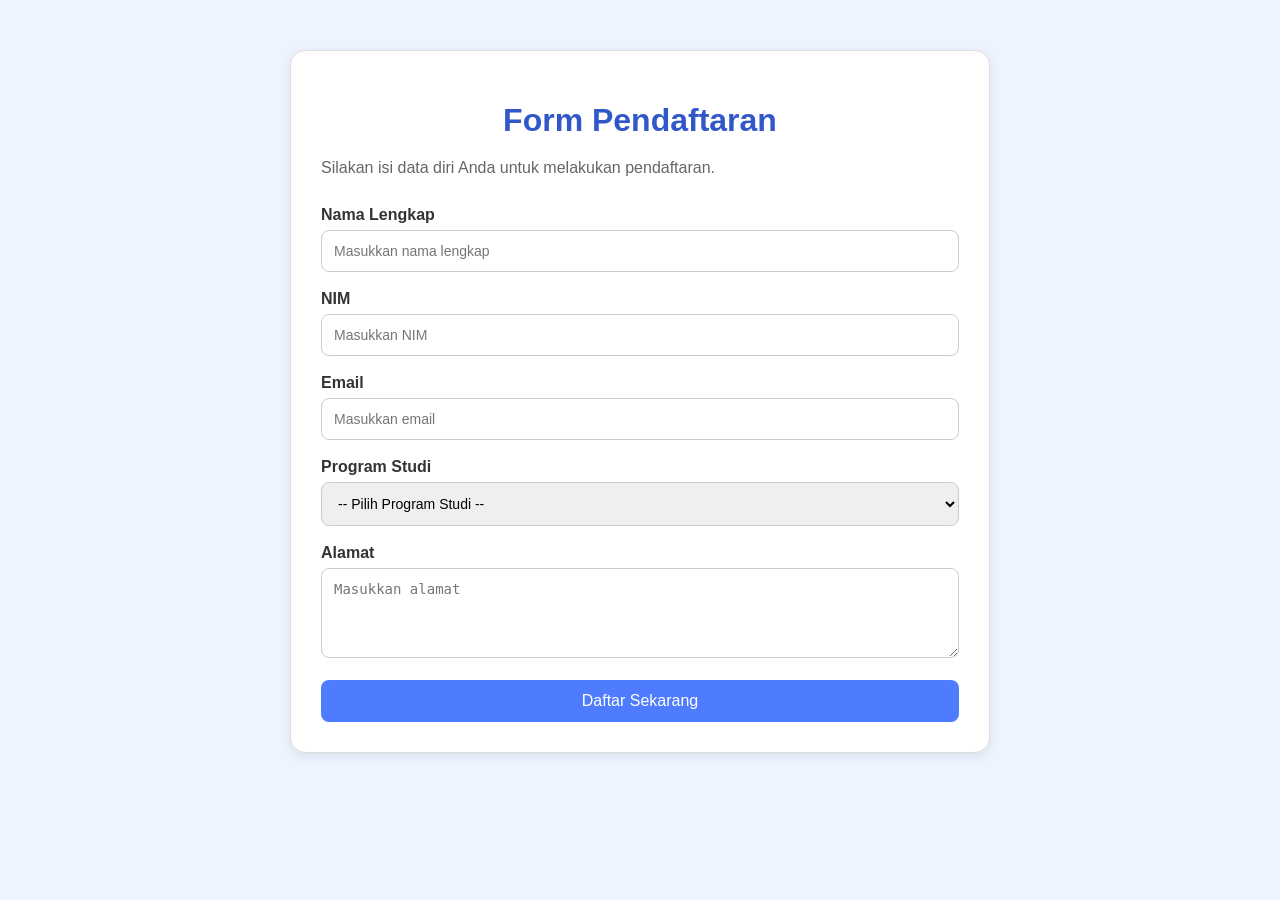
<file: index.html>
<!DOCTYPE html>
<html lang="id">
<head>
    <meta charset="UTF-8">
    <meta name="viewport" content="width=device-width, initial-scale=1.0">
    <title>Form Pendaftaran</title>
    <link rel="stylesheet" href="style.css">
</head>
<body>

    <div class="container">
        <div class="form-box">

            <h1 id="judul">Form Pendaftaran</h1>

            <p class="subtitle">
                Silakan isi data diri Anda untuk melakukan pendaftaran.
            </p>

            <form action="detail.html" method="GET">

                <div class="form-group">
                    <label for="nama">Nama Lengkap</label>
                    <input
                        type="text"
                        id="nama"
                        name="nama"
                        placeholder="Masukkan nama lengkap"
                        required
                    >
                </div>

                <div class="form-group">
                    <label for="nim">NIM</label>
                    <input
                        type="text"
                        id="nim"
                        name="nim"
                        placeholder="Masukkan NIM"
                        required
                    >
                </div>

                <div class="form-group">
                    <label for="email">Email</label>
                    <input
                        type="email"
                        id="email"
                        name="email"
                        placeholder="Masukkan email"
                        required
                    >
                </div>

                <div class="form-group">
                    <label for="prodi">Program Studi</label>
                    <select id="prodi" name="prodi" required>
                        <option value="">-- Pilih Program Studi --</option>
                        <option value="Teknik Informatika">
                            Teknik Informatika
                        </option>
                        <option value="Teknik Elektro">
                            Teknik Elektro
                        </option>
                        <option value="Teknik Sipil">
                            Teknik Sipil
                        </option>
                        <option value="Teknik Industri">
                            Teknik Industri
                        </option>
                    </select>
                </div>

                <div class="form-group">
                    <label for="alamat">Alamat</label>
                    <textarea
                        id="alamat"
                        name="alamat"
                        rows="4"
                        placeholder="Masukkan alamat"
                        required
                    ></textarea>
                </div>

                <button type="submit">
                    Daftar Sekarang
                </button>

            </form>

        </div>
    </div>

</body>
</html>
</file>
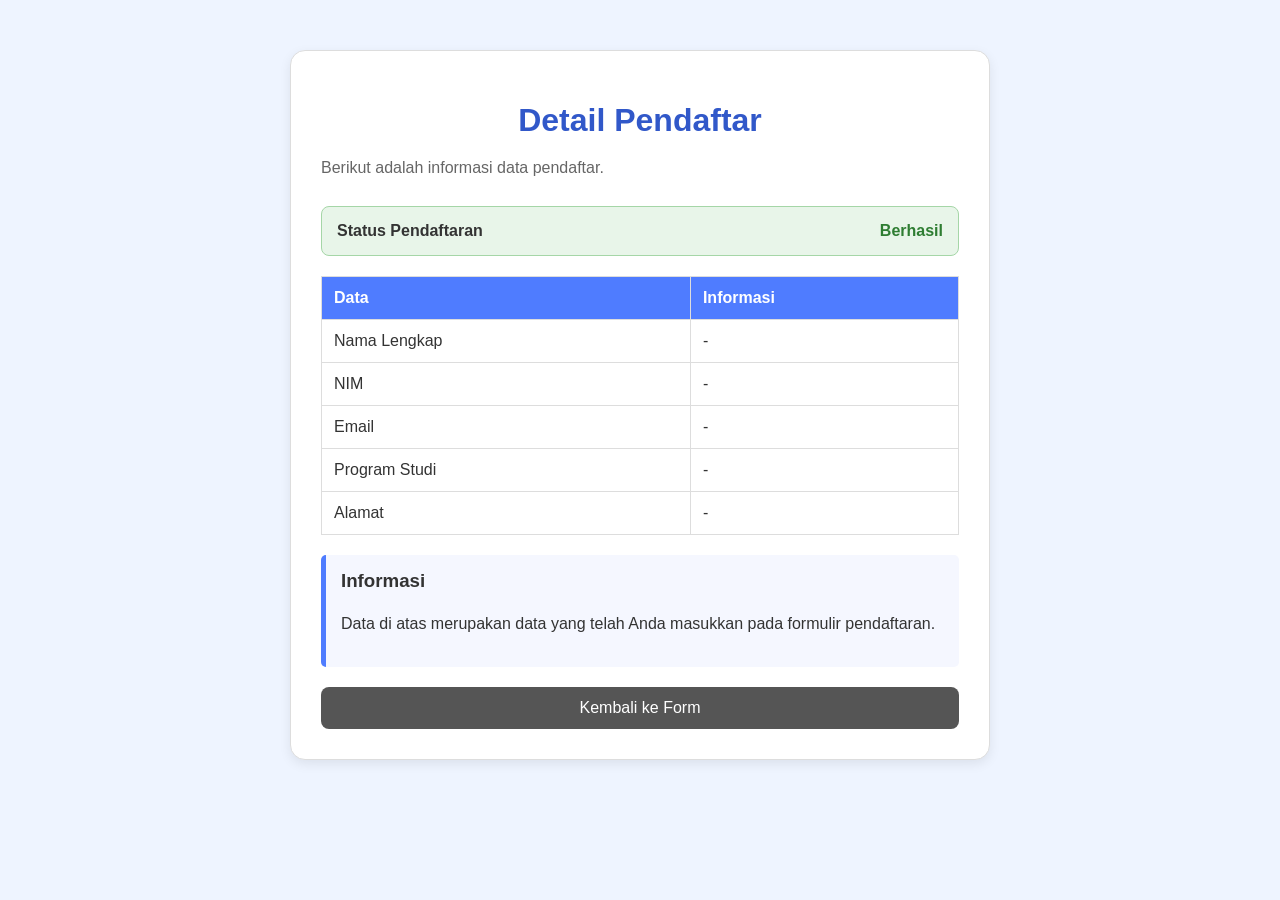
<file: detail.html>
<!DOCTYPE html>
<html lang="id">
<head>
    <meta charset="UTF-8">
    <meta name="viewport" content="width=device-width, initial-scale=1.0">
    <title>Detail Pendaftar</title>
    <link rel="stylesheet" href="style.css">
</head>
<body>

    <div class="container">
        <div class="detail-box">

            <h1 id="judul">Detail Pendaftar</h1>

            <p class="subtitle">
                Berikut adalah informasi data pendaftar.
            </p>

            <div class="status-box">
                <strong>Status Pendaftaran</strong>
                <span>Berhasil</span>
            </div>

            <table>
                <tr>
                    <th>Data</th>
                    <th>Informasi</th>
                </tr>

                <tr>
                    <td>Nama Lengkap</td>
                    <td id="hasilNama">-</td>
                </tr>

                <tr>
                    <td>NIM</td>
                    <td id="hasilNim">-</td>
                </tr>

                <tr>
                    <td>Email</td>
                    <td id="hasilEmail">-</td>
                </tr>

                <tr>
                    <td>Program Studi</td>
                    <td id="hasilProdi">-</td>
                </tr>

                <tr>
                    <td>Alamat</td>
                    <td id="hasilAlamat">-</td>
                </tr>
            </table>

            <div class="info-box">
                <h3>Informasi</h3>
                <p>
                    Data di atas merupakan data yang telah Anda
                    masukkan pada formulir pendaftaran.
                </p>
            </div>

            <a href="index.html" class="back-button">
                Kembali ke Form
            </a>

        </div>
    </div>

    <script>
        // Mengambil data dari query string
        const params = new URLSearchParams(window.location.search);

        const nama = params.get("nama");
        const nim = params.get("nim");
        const email = params.get("email");
        const prodi = params.get("prodi");
        const alamat = params.get("alamat");

        // Menampilkan data ke halaman
        document.getElementById("hasilNama").textContent = nama || "-";
        document.getElementById("hasilNim").textContent = nim || "-";
        document.getElementById("hasilEmail").textContent = email || "-";
        document.getElementById("hasilProdi").textContent = prodi || "-";
        document.getElementById("hasilAlamat").textContent = alamat || "-";
    </script>

</body>
</html>
</file>
<file: style.css>
/* =========================
   ELEMENT SELECTOR
   ========================= */

body {
    margin: 0;
    padding: 0;
    font-family: Arial, sans-serif;
    background-color: #eef4ff;
    color: #333;
}

h1 {
    margin-bottom: 10px;
}

p {
    line-height: 1.6;
}

label {
    display: block;
    margin-bottom: 6px;
    font-weight: bold;
}

input,
select,
textarea {
    width: 100%;
    padding: 12px;
    box-sizing: border-box;
    border: 1px solid #ccc;
    border-radius: 8px;
    font-size: 14px;
}

input:focus,
select:focus,
textarea:focus {
    outline: none;
    border-color: #4f7cff;
}

button {
    width: 100%;
    padding: 12px;
    border: none;
    border-radius: 8px;
    background-color: #4f7cff;
    color: white;
    font-size: 16px;
    cursor: pointer;
}

button:hover {
    background-color: #365fd4;
}

table {
    width: 100%;
    border-collapse: collapse;
    margin-top: 20px;
}

th,
td {
    border: 1px solid #ddd;
    padding: 12px;
    text-align: left;
}

th {
    background-color: #4f7cff;
    color: white;
}


/* =========================
   CLASS SELECTOR
   ========================= */

.container {
    width: 90%;
    max-width: 700px;
    margin: 50px auto;
}

.form-box,
.detail-box {
    background-color: white;
    padding: 30px;
    border-radius: 15px;
    border: 1px solid #ddd;
    box-shadow: 0 4px 12px rgba(0, 0, 0, 0.08);
}

.subtitle {
    color: #666;
    margin-bottom: 25px;
}

.form-group {
    margin-bottom: 18px;
}

.status-box {
    display: flex;
    justify-content: space-between;
    align-items: center;
    background-color: #e8f5e9;
    border: 1px solid #a5d6a7;
    padding: 15px;
    border-radius: 8px;
    margin: 20px 0;
}

.status-box span {
    font-weight: bold;
    color: #2e7d32;
}

.info-box {
    margin-top: 20px;
    padding: 15px;
    background-color: #f5f7ff;
    border-left: 5px solid #4f7cff;
    border-radius: 5px;
}

.info-box h3 {
    margin-top: 0;
}

.back-button {
    display: block;
    margin-top: 20px;
    padding: 12px;
    text-align: center;
    text-decoration: none;
    background-color: #555;
    color: white;
    border-radius: 8px;
}

.back-button:hover {
    background-color: #333;
}


/* =========================
   ID SELECTOR
   ========================= */

#judul {
    color: #3158c9;
    text-align: center;
}
</file>
